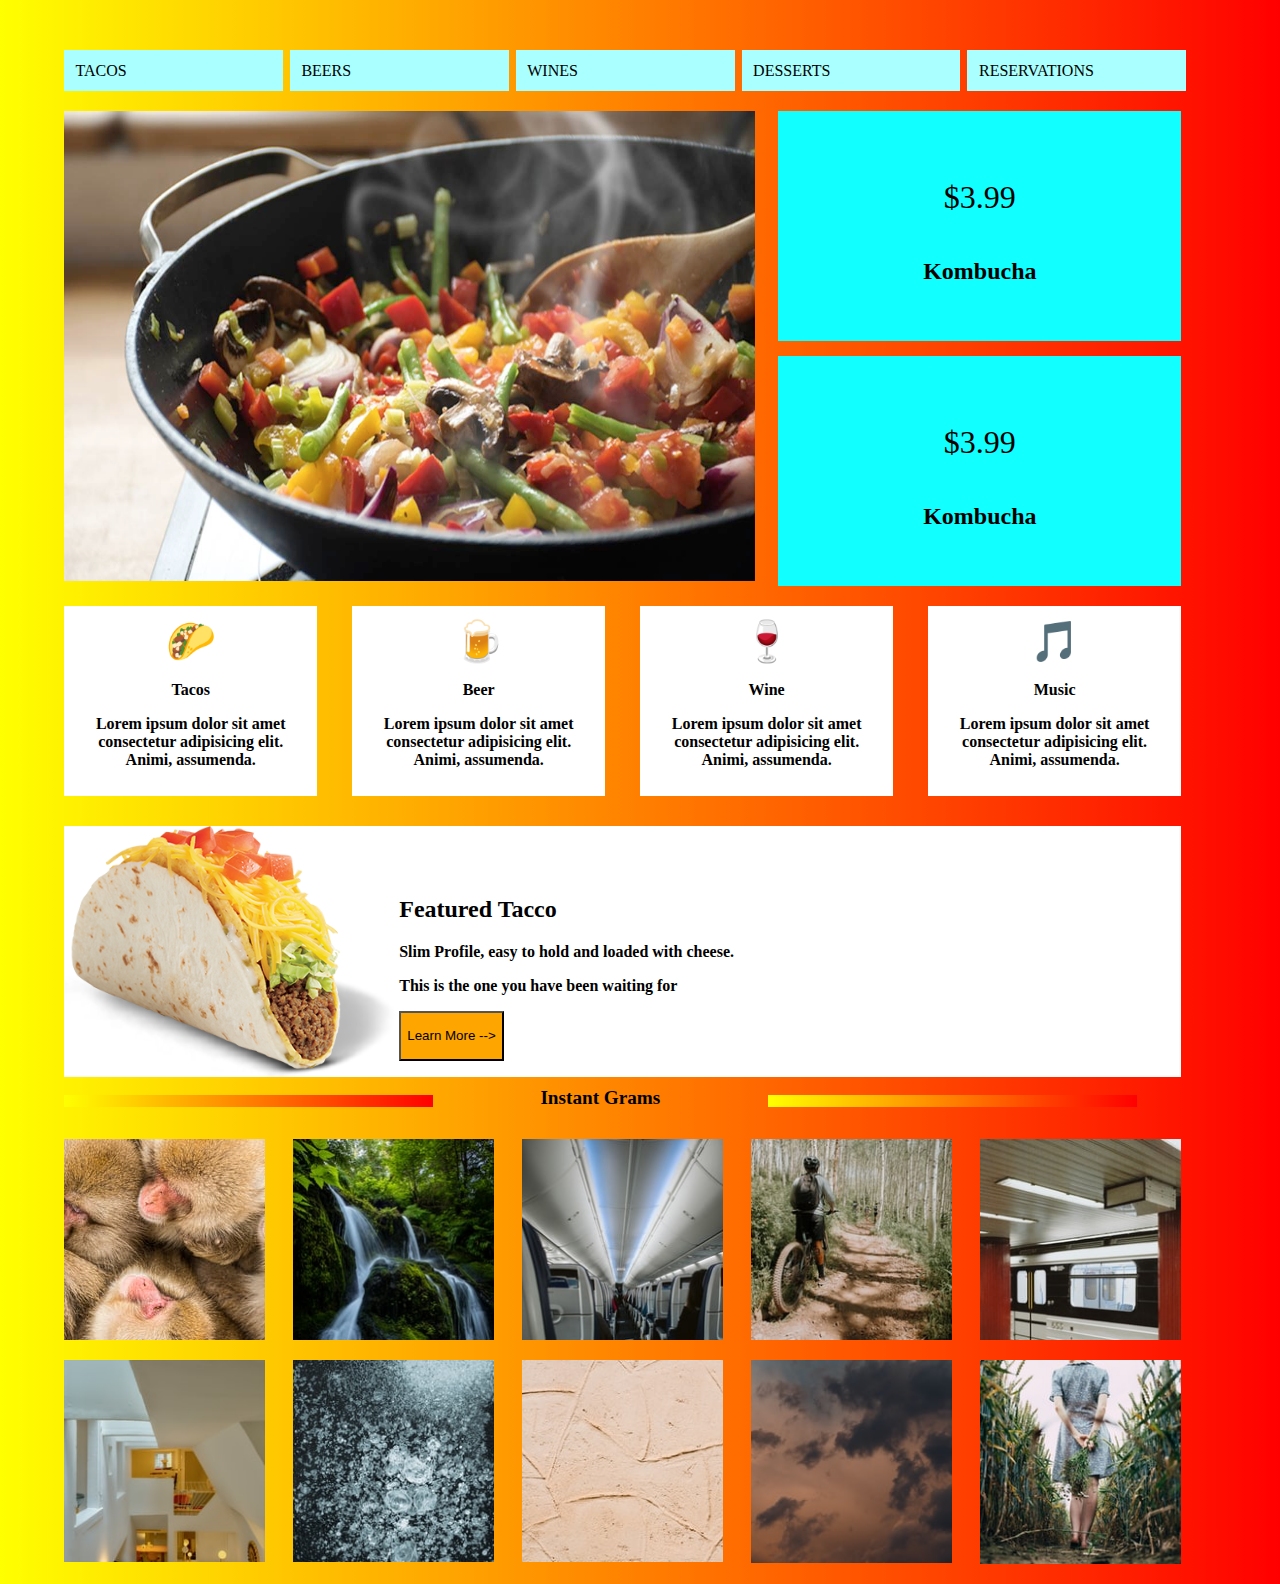
<file: Assignments/index.html>
<!DOCTYPE html>
<html>
<head>
	<title>Template Page</title>
	<meta charset="utf-8">
	<meta name="viewport" content="width=device-width, initial-scale=1">
	<link rel="stylesheet" type="text/css" href="css/index.css">
	<link rel="stylesheet" href="https://cdnjs.cloudflare.com/ajax/libs/font-awesome/4.7.0/css/font-awesome.min.css">
</head>
<body>

<div class="container">

<div class="navbar">
	<a href="" class="icon" id="icon">
    	<i class="fa fa-bars" style="color: brown; font-size: 24px;"></i>&nbsp;&nbsp;Menu
  	</a>
<!--  	<div id="hello" style=""></div>  -->
<nav id="navbar">
	<ul style="list-style: none;">
		<li>TACOS</li>
		<li>BEERS</li>
		<li>WINES</li>
		<li>DESSERTS</li>
		<li>RESERVATIONS</li>

	</ul>
</nav>
</div>	

<!-- Main Image & Price -->
<div class="main-img">
	<DIV><img src="img1.jpg"></DIV>
	<div class="price price-left" style="margin-bottom: 15px;">
		
		<div>
			<p style="font-size: 32px;">$3.99</p>
			<p style="font-size: 24px; font-weight: bold;">Kombucha</p>
		</div>	
	</div>
	<div class="price">
		<div>
			<p style="font-size: 32px;">$3.99</p>
			<p style="font-size: 24px; font-weight: bold;">Kombucha</p>
		</div>	
	</div>	

</div>

<!-- Features Section -->
<div class="features">
	<div class="feature">
		<span style="font-size: 40px;">🌮</span>
		<p>Tacos</p>
		<p>Lorem ipsum dolor sit amet consectetur adipisicing elit. Animi, assumenda.</p>
	</div>

	<div class="feature">
		<span style="font-size: 40px;">🍺</span>
		<p>Beer</p>
		<p>Lorem ipsum dolor sit amet consectetur adipisicing elit. Animi, assumenda.</p>
	</div>

	<div class="feature">
		<span style="font-size: 40px;">🍷</span>
		<p>Wine</p>
		<p>Lorem ipsum dolor sit amet consectetur adipisicing elit. Animi, assumenda.</p>
	</div>

	<div class="feature">
		<span style="font-size: 40px;">🎵</span>
		<p>Music</p>
		<p>Lorem ipsum dolor sit amet consectetur adipisicing elit. Animi, assumenda.</p>
	</div>
</div>


<!-- Featured Item -->
<div class="featured-item">
	<img src="tacco.png">
	<div>
		<h2>Featured Tacco</h2>
		<p>Slim Profile, easy to hold and loaded with cheese.</p>
		<p>
		This is the one you have been waiting for</p>
		<button>Learn More --></button>
	</div>
</div>


<div class="heading">
	<span class="increasing"></span><span class="text">Instant Grams</span><span class="decreasing"></span>
</div>
<!-- Gallery Section -->
<div class="gallery">
	<img src="gallery1.jfif">
	<img src="gallery2.jfif">
	<img src="gallery3.jfif">
	<img src="gallery4.jfif">
	<img src="gallery5.jfif">
	<img src="gallery6.jfif">
	<img src="gallery7.jfif">
	<img src="gallery8.jfif">
	<img src="gallery9.jfif">
	<img src="gallery10.jfif">
</div>


</div>

<script type="text/javascript">

document.getElementById('icon').onclick = function() {
	var x = document.getElementById('navbar');
 	if (x.style.display === 'block') {
    	x.style.display = 'none';
  	} else {
    	x.style.display = 'block';
  	}
}




function myFunction(id) {
  var x = document.getElementById(id);
  if (x.style.display === 'block') {
    x.style.display = 'none';
  } else {
    x.style.display = 'block';
  }
} 
</script>


</body>
</html>
</file>
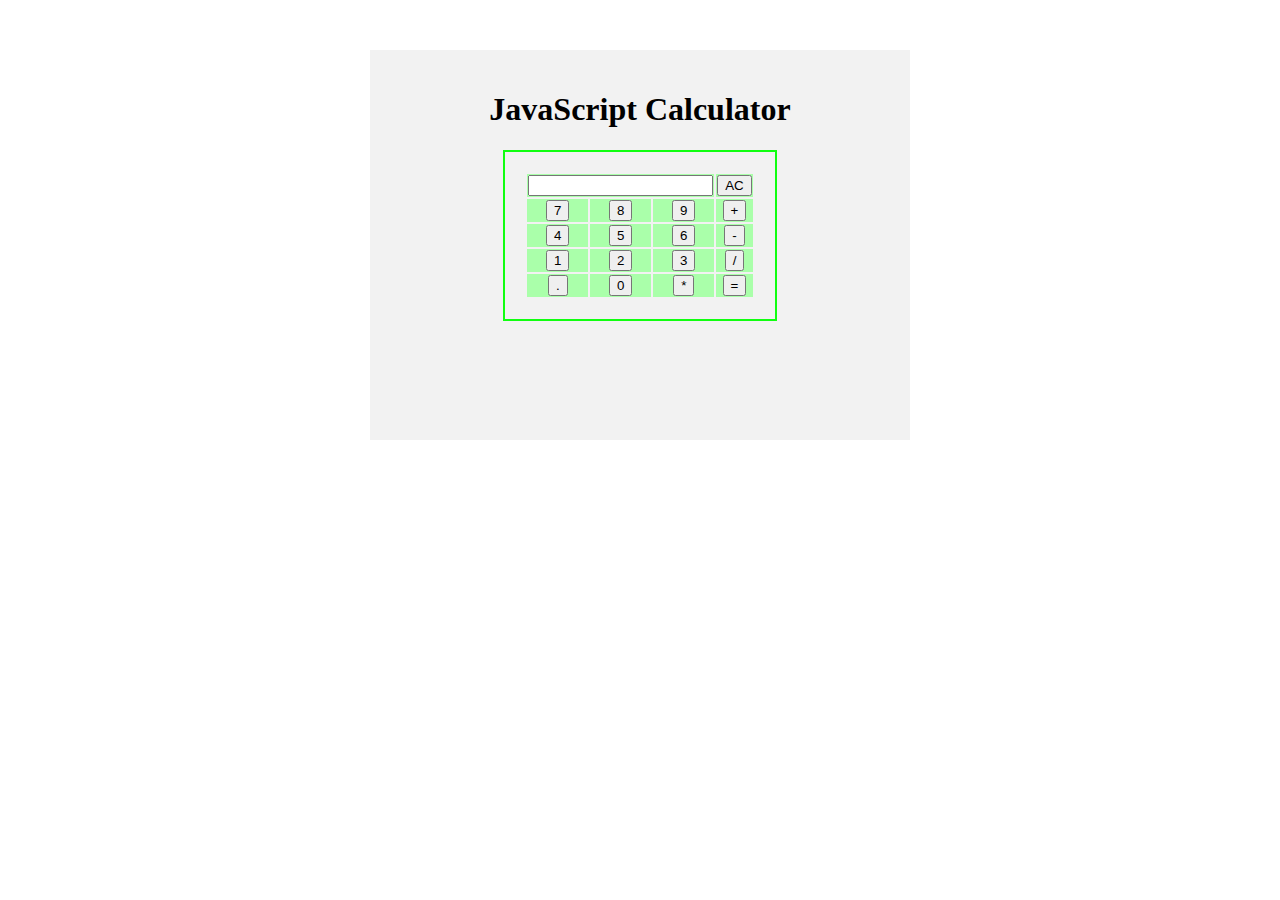
<file: calculator.html>
<!DOCTYPE html>
<html>
<head>
	<title>JavaScript Calculator</title>
	<style type="text/css">
		.wrapper{
			width: 500px;
			min-height: 350px;
			background: #f2f2f2;
			margin: 50px auto;
			padding: 20px;
			text-align: center;
		}
		table {
			padding: 20px;
			text-align: center;
			margin: 10px auto;
			border: 2px solid #1f1;
		}
		td {
			background: #afa;
		}
	</style>
</head>
<body>

<div class="wrapper">
<h1>JavaScript Calculator</h1>
<div class="calculator">
	<table>
		<tr>
			<td colspan="3"><input type="text" id="result" name=""></td>
			<td><button onclick="clr()">AC</button></td>
		</tr>

		<tr>
			<td><button onclick="oper(7)">7</button></td>
			<td><button onclick="oper(8)">8</button></td>
			<td><button onclick="oper(9)">9</button></td>
			<td><button onclick="oper('+')">+</button></td>
		</tr>

		<tr>
			<td><button onclick="oper(4)">4</button></td>
			<td><button onclick="oper(5)">5</button></td>
			<td><button onclick="oper(6)">6</button></td>
			<td><button onclick="oper('-')">-</button></td>
		</tr>

		<tr>
			<td><button onclick="oper(1)">1</button></td>
			<td><button onclick="oper(2)">2</button></td>
			<td><button onclick="oper(3)">3</button></td>
			<td><button onclick="oper('/')">/</button></td>
		</tr>

		<tr>
			<td><button onclick="oper('.')">.</button></td>
			<td><button onclick="oper(0)">0</button></td>
			<td><button onclick="oper('*')">*</button></td>

			<td><button onclick="calculate()">=</button></td>
		</tr>
	</table>

</div>
</div>

<script type="text/javascript">
	function oper(val) {
		document.getElementById('result').value += val;
	}

	function calculate () {
		var x = document.getElementById('result').value;
		var y = eval(x);
		document.getElementById('result').value = y;
	}

	function clr () {
		document.getElementById('result').value = '';
	}
</script>

</body>
</html>
</file>
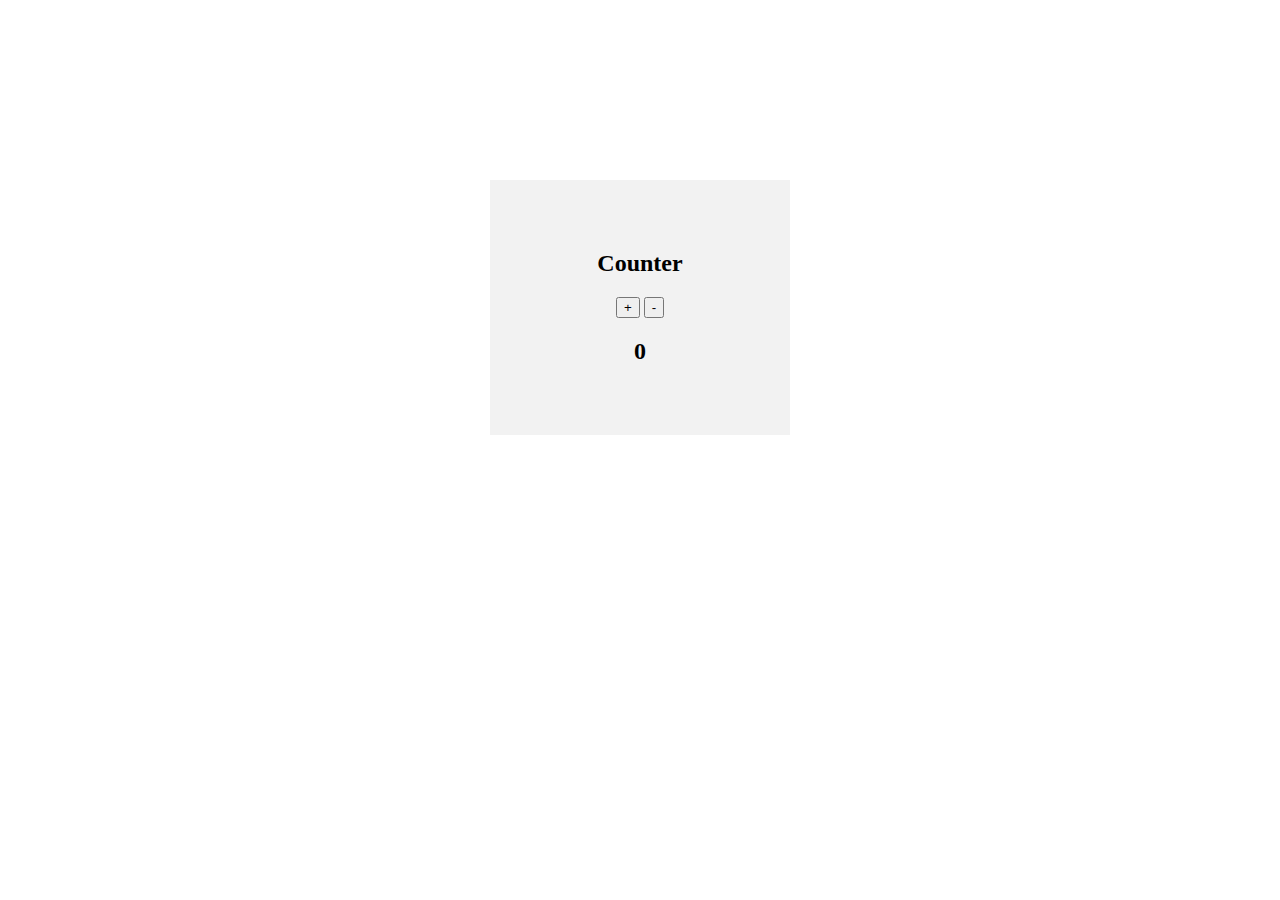
<file: counter.html>
<!DOCTYPE html>
<html>
<head>
	<title>Counter</title>
	<style type="text/css">
		.display{
			margin: 180px auto;
			padding: 50px;
			width: 200px;
			text-align: center;
			background: #f2f2f2;
		}
		
	</style>
</head>
<body>
	<div class="display">
		<h2>Counter</h2>
		<div>
			<button onclick="increment()">+</button>
			<button onclick="decrement()">-</button>
			<h2 id="counter"></h2>
		</div>

	</div>

	<script type="text/javascript">
		var counter = 0;
		document.getElementById('counter').innerHTML= counter;
		function increment() {
			counter++;
			document.getElementById('counter').innerHTML= counter;
		}
		function decrement() {
			counter--;
			document.getElementById('counter').innerHTML= counter;
		}
	</script>
</body>
</html>
</file>
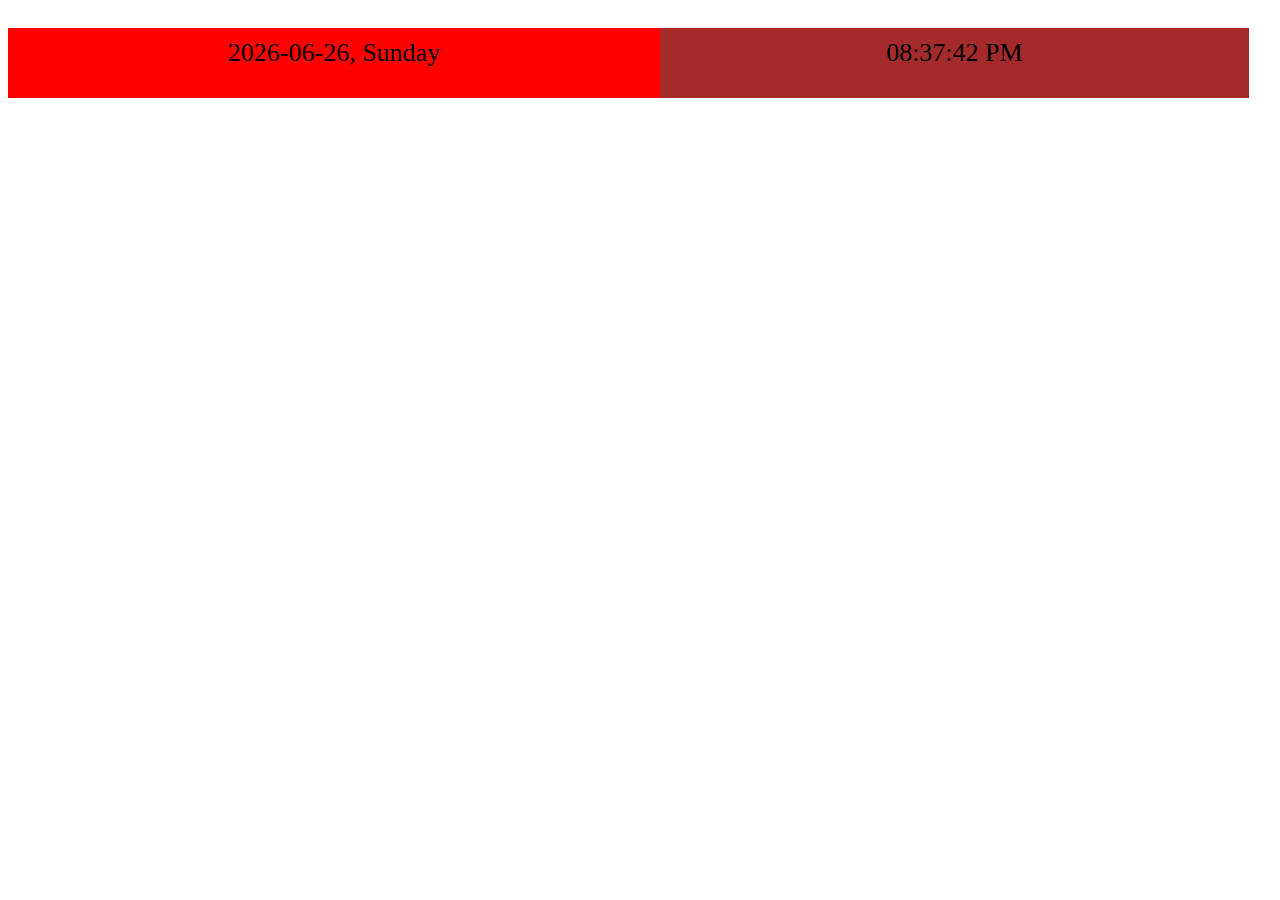
<file: date2.html>
<!DOCTYPE html>
<html>
<head>
	<title>Date and Time</title>
	<style type="text/css">
		#date {
			width: 50%;
			height: 50px;
			margin-top: 20px;
			background: red;
			text-align: center;
			padding: 10px;
			font-size: 26px;
			float: left;
		}
		#time {
			width: 45%;
			height: 50px;
			margin-top: 20px;
			background: brown;
			text-align: center;
			padding: 10px;
			font-size: 26px;
			float: left;
		}
	</style>
</head>
<body onload="startTime()">

	<div id="date"></div>
	<div id="time"></div>

<script type="text/javascript">
	function startTime() {
		var today = new Date();
		var h = today.getHours(today);
		var m = today.getMinutes(today);
		var s = today.getSeconds(today);
		var y = today.getFullYear(today);
		var mth = today.getMonth(today);
		var d = today.getDate(today);
		var day = today.getDay();
		var status;
	//alert(h);
		switch(day) {
			case 0:
    			day = "Sunday";
    			break;
			  case 1:
			    day = "Monday";
			    break;
			  case 2:
			     day = "Tuesday";
			    break;
			  case 3:
			    day = "Wednesday";
			    break;
			  case 4:
			    day = "Thursday";
			    break;
			  case 5:
			    day = "Friday";
			    break;
			  case 6:
			    day = "Saturday";
		}

		if (h>=12) {
			status = 'PM';
			h = h-12;
		} else {
			status = 'AM';
		}
		if (m < 10){
			m = '0' + m;
		}
		if (s < 10){
			s = '0' + s;
		}
		if (h < 10){
			h = '0' + h;
		}
		if (mth < 10){
			mth = '0' + mth;
		}
		if (d < 10){
			d = '0' + d;
		}
		var time = h + ':' + m + ':' + s + ' ' + status;
		var date = y+'-'+mth+'-'+d+', '+day;
		// document.write(time);
		// document.write(date);
		document.getElementById('date').innerHTML = date;
		document.getElementById('time').innerHTML = time;
		t = setTimeout('startTime()', 500);
	}
		
//alert(time);
</script>

</body>
</html>
</file>
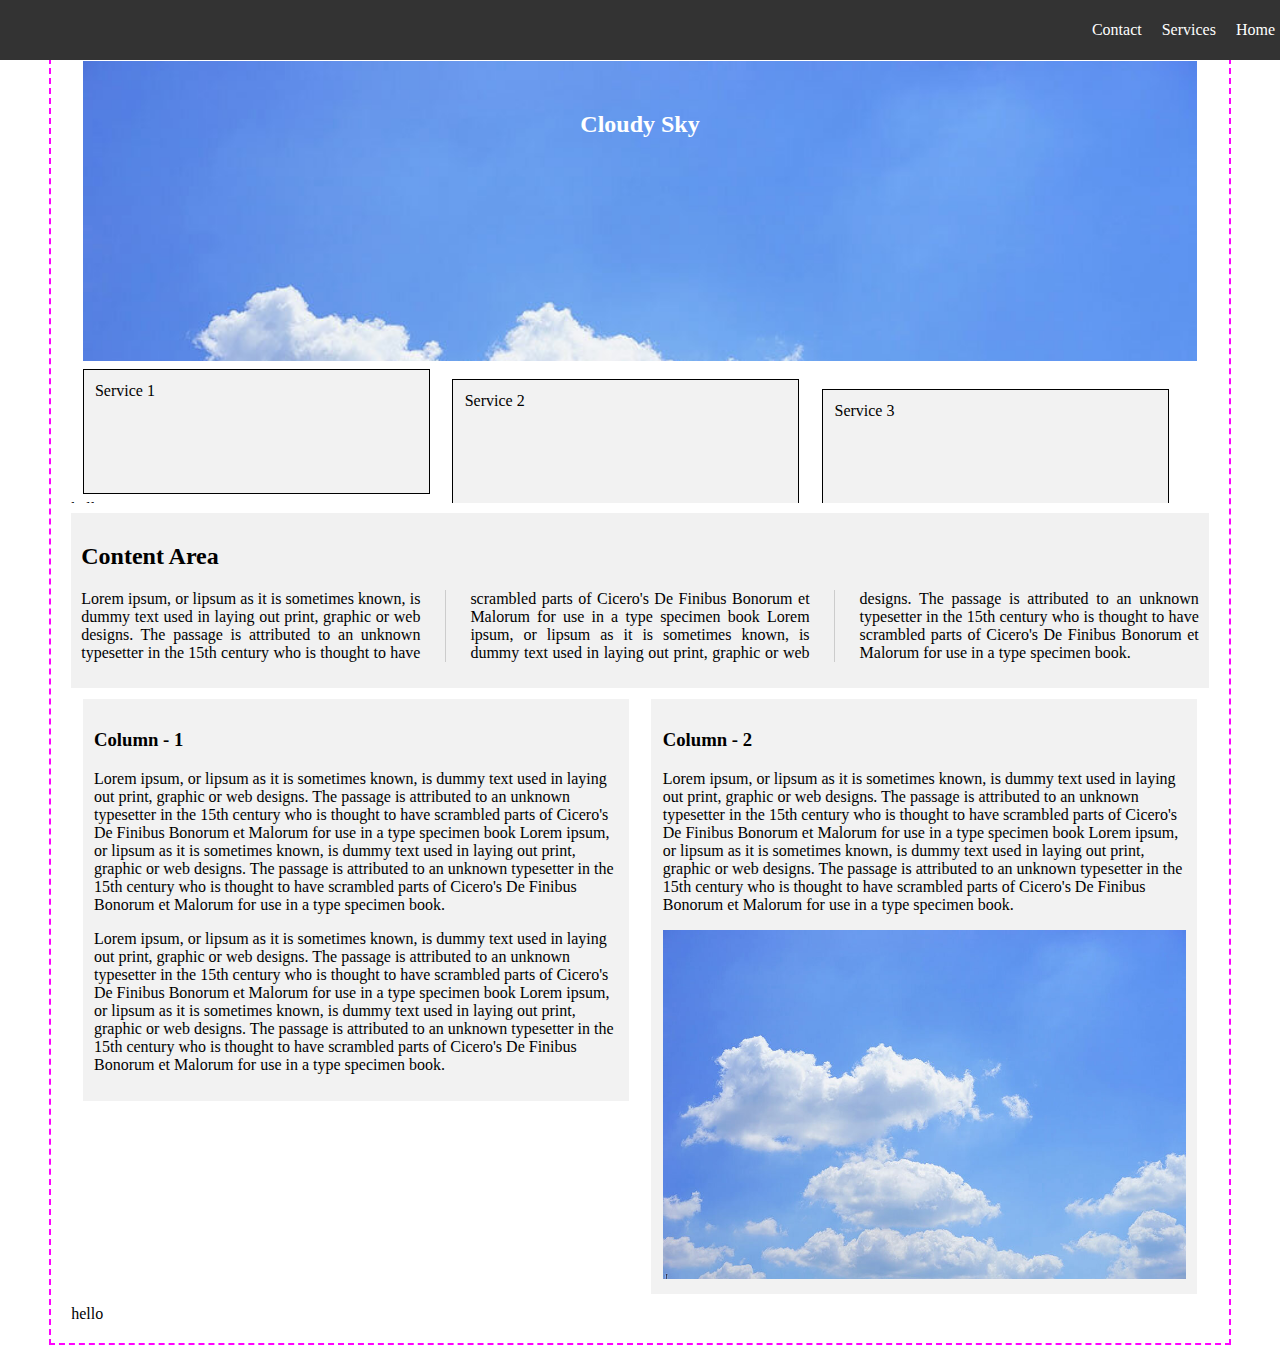
<file: floatPositioning.html>
<!DOCTYPE html>
<html>
<head>
	<title>Positioning</title>
	<link rel="icon" type="" href="favicon.png">
	<link rel="stylesheet" type="text/css" href="css/positioning.css">
</head>
<body>
	<nav>
			<ul>
				<li>Home</li>
				<li>Services</li>
				<li>Contact</li>
			</ul>
		</nav>
	<div class="wrapper">

		<div id="banner">
			<img src="clouds.jpg" width="100%">
			<h2>Cloudy Sky</h2>
		</div>
		<div class="Services">
			<div class="service">Service 1</div>
			<div class="service">Service 2</div>
			<div class="service">Service 3</div>
		</div>
<!-- <div style="clear:both;"></div> -->
		
		<div class="content">
			<h2>Content Area</h2>
			<p>Lorem ipsum, or lipsum as it is sometimes known, is dummy text used in laying out print, graphic or web designs. The passage is attributed to an unknown typesetter in the 15th century who is thought to have scrambled parts of Cicero's De Finibus Bonorum et Malorum for use in a type specimen book Lorem ipsum, or lipsum as it is sometimes known, is dummy text used in laying out print, graphic or web designs. The passage is attributed to an unknown typesetter in the 15th century who is thought to have scrambled parts of Cicero's De Finibus Bonorum et Malorum for use in a type specimen book.</p>
		</div>

		<div class="columns">
			<section>
				<h3>Column - 1</h3>
				<p>Lorem ipsum, or lipsum as it is sometimes known, is dummy text used in laying out print, graphic or web designs. The passage is attributed to an unknown typesetter in the 15th century who is thought to have scrambled parts of Cicero's De Finibus Bonorum et Malorum for use in a type specimen book Lorem ipsum, or lipsum as it is sometimes known, is dummy text used in laying out print, graphic or web designs. The passage is attributed to an unknown typesetter in the 15th century who is thought to have scrambled parts of Cicero's De Finibus Bonorum et Malorum for use in a type specimen book.</p>
				<p>Lorem ipsum, or lipsum as it is sometimes known, is dummy text used in laying out print, graphic or web designs. The passage is attributed to an unknown typesetter in the 15th century who is thought to have scrambled parts of Cicero's De Finibus Bonorum et Malorum for use in a type specimen book Lorem ipsum, or lipsum as it is sometimes known, is dummy text used in laying out print, graphic or web designs. The passage is attributed to an unknown typesetter in the 15th century who is thought to have scrambled parts of Cicero's De Finibus Bonorum et Malorum for use in a type specimen book.</p>
			</section>
			<aside>
				<h3>Column - 2</h3>
				<p>Lorem ipsum, or lipsum as it is sometimes known, is dummy text used in laying out print, graphic or web designs. The passage is attributed to an unknown typesetter in the 15th century who is thought to have scrambled parts of Cicero's De Finibus Bonorum et Malorum for use in a type specimen book Lorem ipsum, or lipsum as it is sometimes known, is dummy text used in laying out print, graphic or web designs. The passage is attributed to an unknown typesetter in the 15th century who is thought to have scrambled parts of Cicero's De Finibus Bonorum et Malorum for use in a type specimen book.</p>
				<img src="clouds.jpg" width="100%">
			</aside>
		</div>



	</div>

</body>
</html>
</file>
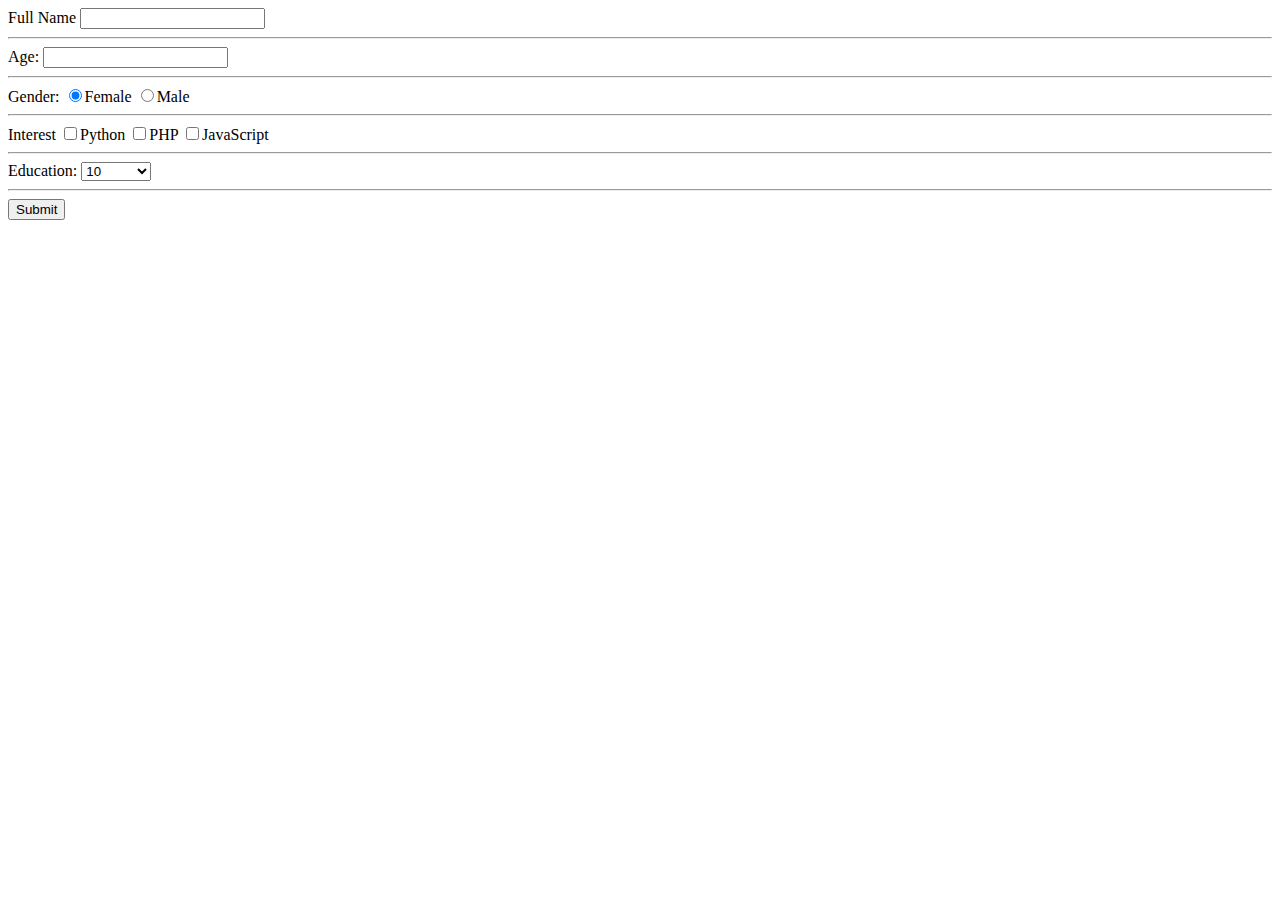
<file: form.html>
<!DOCTYPE html>
<html>
<head>
	<title>Form Validation</title>
</head>
<body>

<div class="container">
	<form name="" onsubmit="handleOnSubmit(event)">
		<div>
			<label>Full Name</label>
			<input type="text" id="fullname" name="">
		</div><hr>
		<div>
			<label>Age: </label>
			<input type="number" name="age" id="age">
		</div><hr>
		<div>
			<label>Gender:</label>
			<input type="radio" id="female" name="gender" value="Female" checked>Female
			<input type="radio" id="male" name="gender" value="Male">Male
		</div><hr>
		<div>
			<label>Interest</label>
			<input type="checkbox" id="Python" name="interest" value="Python">Python
			<input type="checkbox" id="php" name="interest" value="PHP">PHP
			<input type="checkbox" id="javascript" name="interest" value="JavaScript">JavaScript
		</div><hr>
		<div>
			<label>Education: </label>
			<select id="education">
				<option value="10">10</option>
				<option value="12">12</option>
				<option value="BE">B.E.</option>
				<option value="Masters">Masters</option>
			</select>
		</div><hr>
		<input type="submit" name="submit" value="Submit">
	</form>

</div>
<script type="text/javascript">
	
function handleOnSubmit(event) {
	event.preventDefault();
	var fullname = document.getElementById('fullname').value;
	var age = document.getElementById('age').value;
	var genderElements = document.getElementsByName('gender');
	for (var i=0; genderElements[i]; i++) {
		if (genderElements[i].checked) {
			var gender = genderElements[i].value;
		}
	}

	var intrest = document.getElementsByName('interest');
	var intrests = [];
	for (var i=0; intrest[i]; i++) {
		if (intrest[i].checked) {
			intrests.push(intrest[i].value);
		}
		
	}

	var education = document.getElementById('education');
	for (var i=0; education[i]; i++) {
		if (education[i].selected) {
			var educationLevel=education[i].value;
		}
		
	}


	var userDetailsObject = {
		fullname,
		age,
		gender,
		intrests ,
		educationLevel
	}
	console.log(userDetailsObject);
	console.log(userDetailsObject.educationLevel);
}


</script>
</body>
</html>
</file>
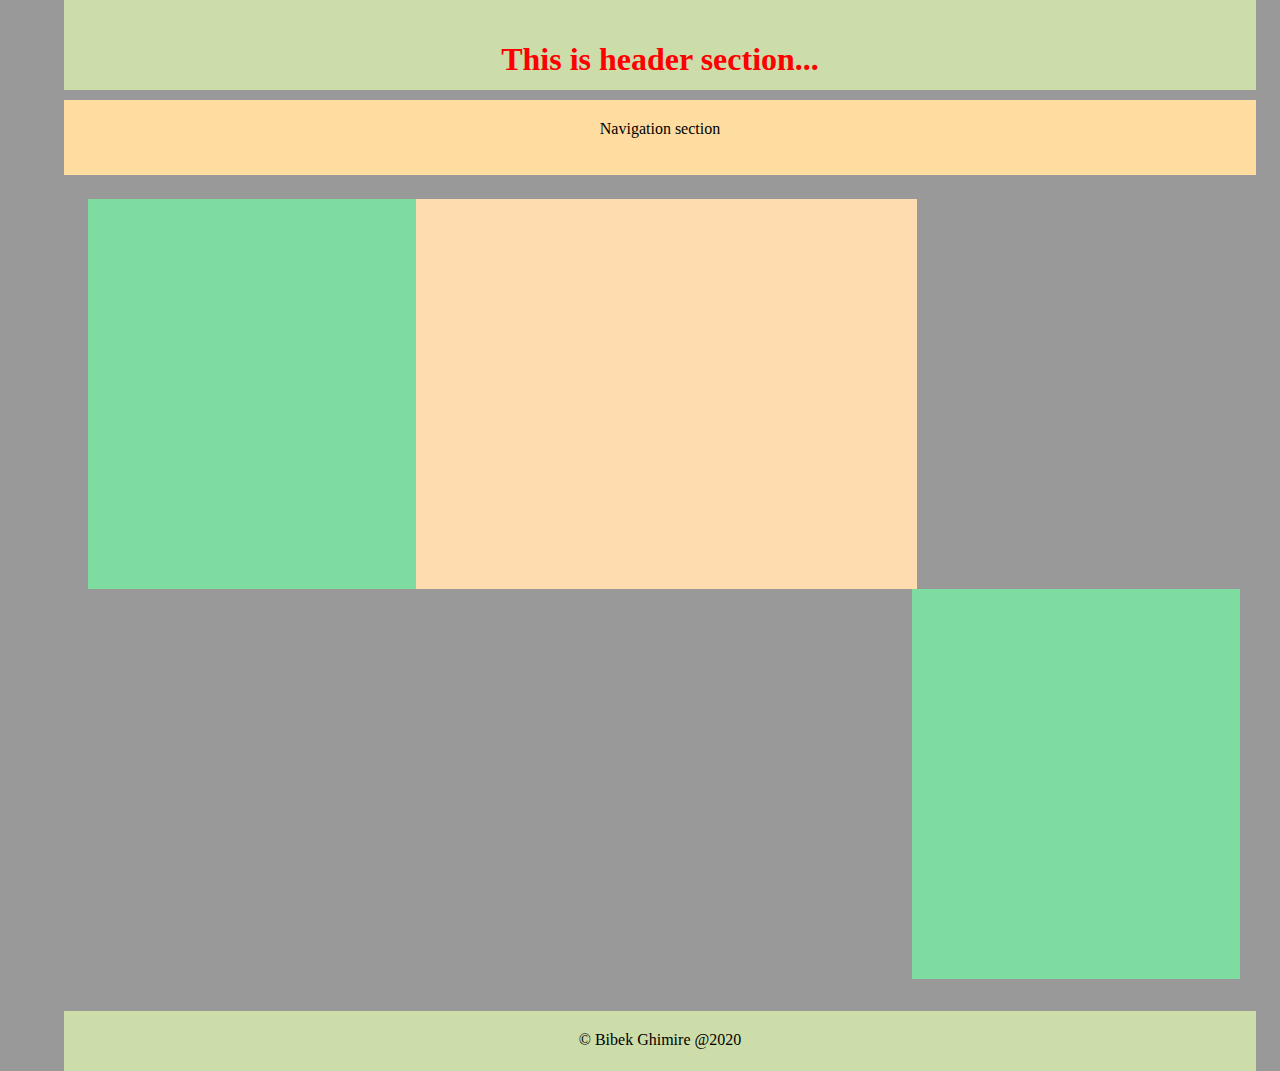
<file: layout.html>
<!DOCTYPE html>
<html>
<head>
	<title>Layout Page</title>
	<link rel="stylesheet" type="text/css" href="./css/layout.css">
</head>
<body>

	<header><h1 style="color:red">This is header section...</h1></header>
	<nav class="navbar">Navigation section</nav>
<div class="main-div">
	<aside class="side1"></aside>
	<section class="content"></section>
	<aside class="side2"></aside>
</div>
	
<div>
	<footer>&copy; Bibek Ghimire @2020</footer>
</div>

</body>
</html>
</file>
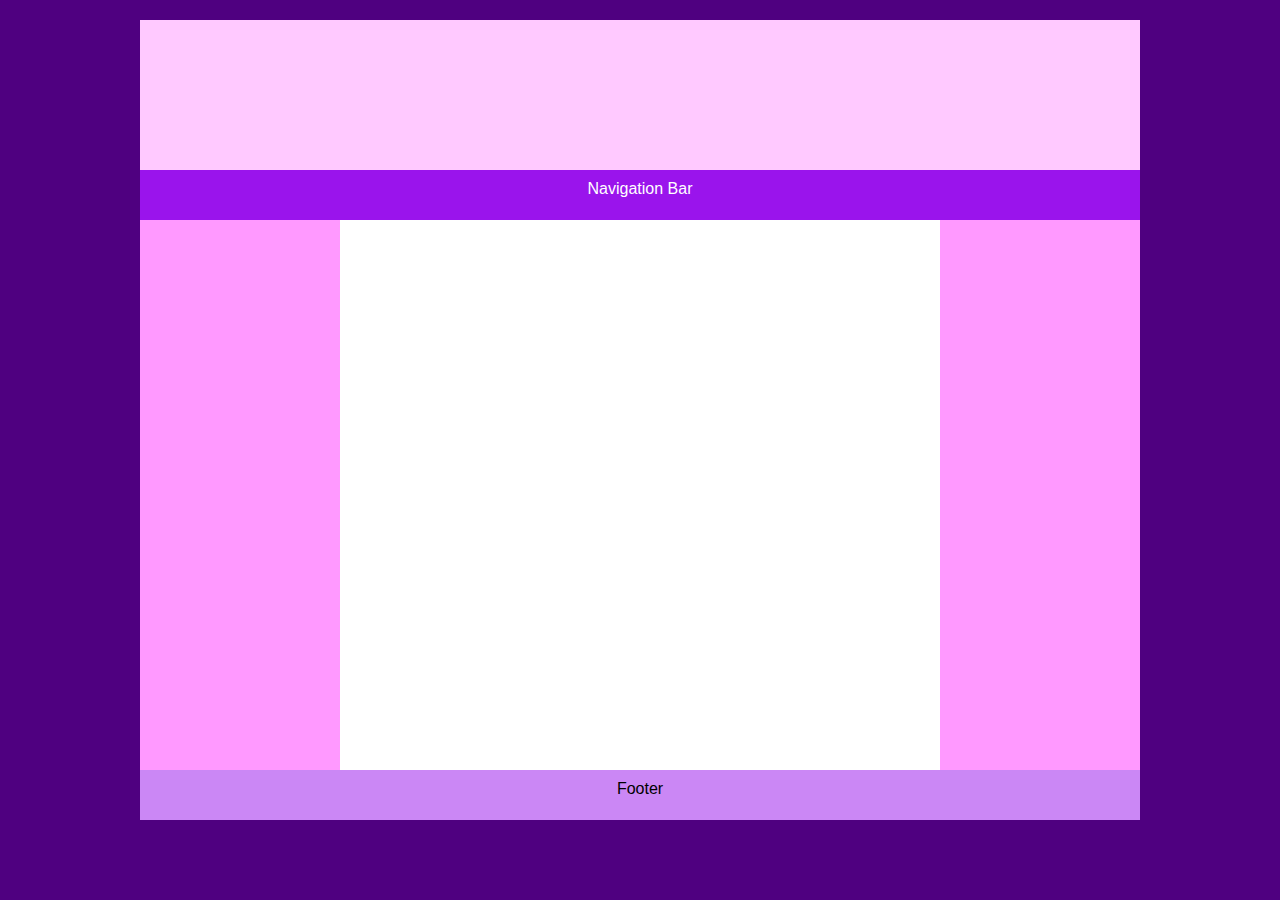
<file: sample.html>
<!DOCTYPE html>
<head>
 <meta http-equiv="content-type" content="text/html; charset=utf-8">
 <style>
BODY {
	margin: 20px 0px 20px 0px;
	background-color: #4F0080;
	font-family: arial;
	font-size: 12pt;
	}
	
.page{
	display: block;
	width: 1000px;
	min-height: 800px;
	overflow: auto;
	margin: 0px auto 0px auto;
	box-sizing: border-box;
	}
	
.pageHeader{
	background-color: #FFC9FF;
	float: left;
	clear: none;
	min-height: 150px;
	width: 100%;
	box-sizing: border-box;
	padding: 10px;
	}

.pageNavigationBar{
	background-color: #9A14EC;
	color: #FFFFFF;
	text-align: center;
	float: left;
	clear: none;
	min-height: 50px;
	width: 100%;
	box-sizing: border-box;
	padding: 10px;
	}

.pageLeftPanel{
	background-color: #FF99FF;
	float: left;
	clear: none;
	min-height: 550px;
	width: 200px;
	box-sizing: border-box;
	padding: 10px; 
	}	
	
.pageRightPanel{
	background-color: #FF99FF;
	float: right;
	clear: none;
	min-height: 550px;
	width: 200px;
	box-sizing: border-box;
	padding: 10px; 
	}
	
.pageContent{
	background-color: #FFFFFF;
	float: left;
	clear: none;
	min-height: 550px;
	width: 600px;
	box-sizing: border-box;
	padding: 10px;
	}
	
.pageFooter{
	background-color: #CB87F5;
	float: left;
	clear: none;
	min-height: 50px;
	width: 100%;
	text-align: center;
	box-sizing: border-box;
	padding: 10px;
	}
 </style>
 
 <title>Page Title</title>
</head>
<body>
<div class="page">
 <div class="pageHeader">
 
 
 </div>
 <div class="pageNavigationBar">
 Navigation Bar
 
 </div> 
 <div class="pageLeftPanel">
 
 
 </div> 
 <div class="pageContent">
 
 
 </div>
 <div class="pageRightPanel">
 
 
 </div>
 <div class="pageFooter">
 Footer
 </div>
</div>
</body>
</html>
</file>
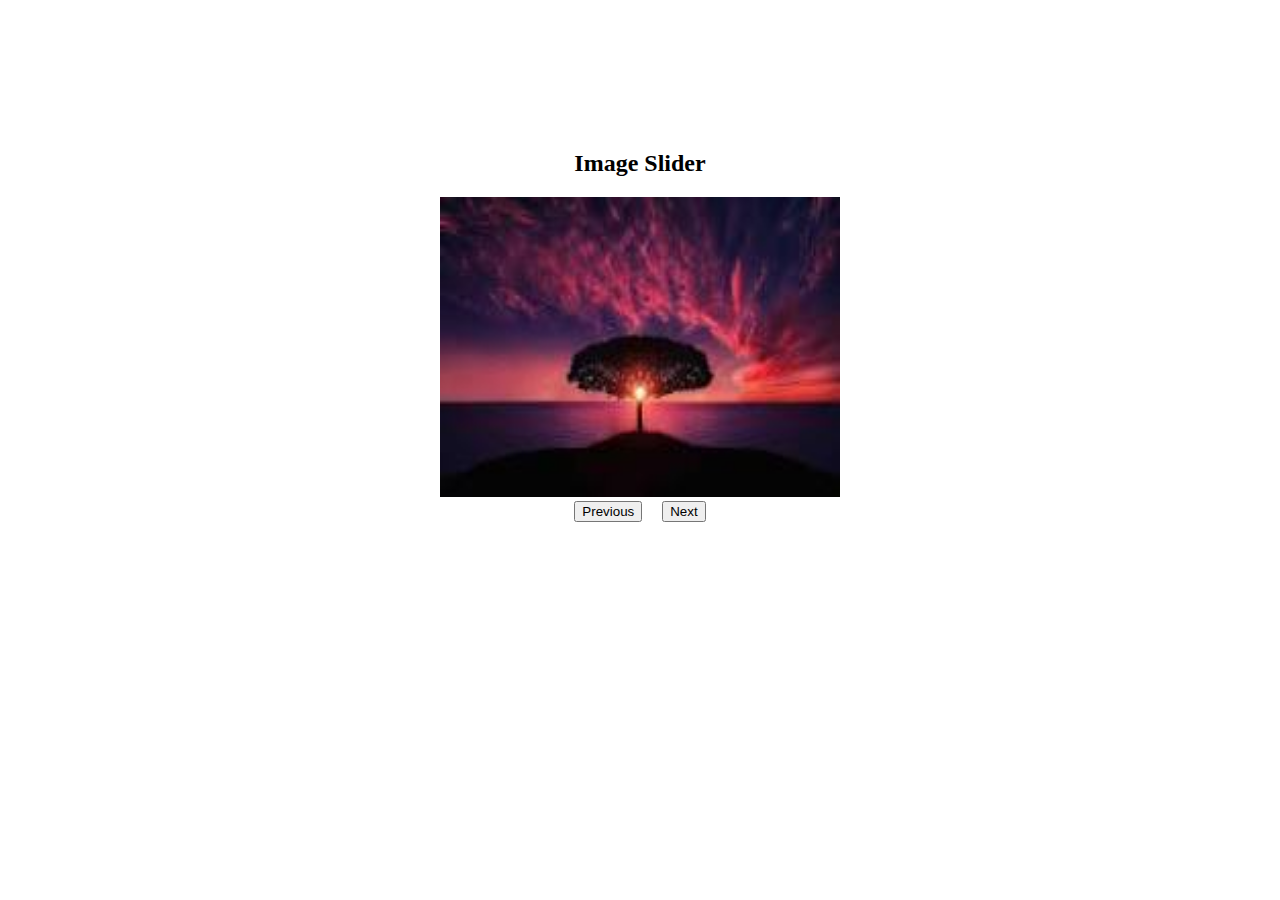
<file: slider.html>
<!DOCTYPE html>
<html>
<head>
	<title>Image Slider</title>
	<style type="text/css">
		.mySlide {
			display: none;
		}
		.wrapper {
			margin: 80px auto;
			padding: 50px;
			width: 500px;
			text-align: center;
		}
	</style>
</head>
<body>

	<div class="wrapper">
		<h2>Image Slider</h2>
		<div class="mySlide">
			<img src="images/index1.jfif" width="400px" height="300px">
		</div>

		<div class="mySlide">
			<img src="images/index2.jfif" width="400px" height="300px">
		</div>

		<div class="mySlide">
			<img src="images/index3.jfif" width="400px" height="300px">
		</div>
		<div class="mySlide">
			<img src="images/index4.jfif" width="400px" height="300px">
		</div>
		<div class="mySlide">
			<img src="images/index5.jfif" width="400px" height="300px">
		</div>
		<div class="mySlide">
			<img src="images/index6.jfif" width="400px" height="300px">
		</div>
		<button onclick="plusSlides(-1)">Previous</button>
		&nbsp; &nbsp;
		<button onclick="plusSlides(1)">Next</button>
		
	</div>


	<script type="text/javascript">
		var index = 1;
		showSlides(index);

		function plusSlides(n) {
			showSlides(index += n);
		}
		

		function showSlides(n) {
			var i=0;
			var slides = document.getElementsByClassName('mySlide');
			if (n>slides.length) 
			{
				index = 1;
			}
			if (n<1) 
			{
				index = slides.length;
			}

			for (i=0;i<slides.length;i++) {
				slides[i].style.display="none";
			}
			slides[index-1].style.display = "block";
		}
	</script>

</body>
</html>
</file>
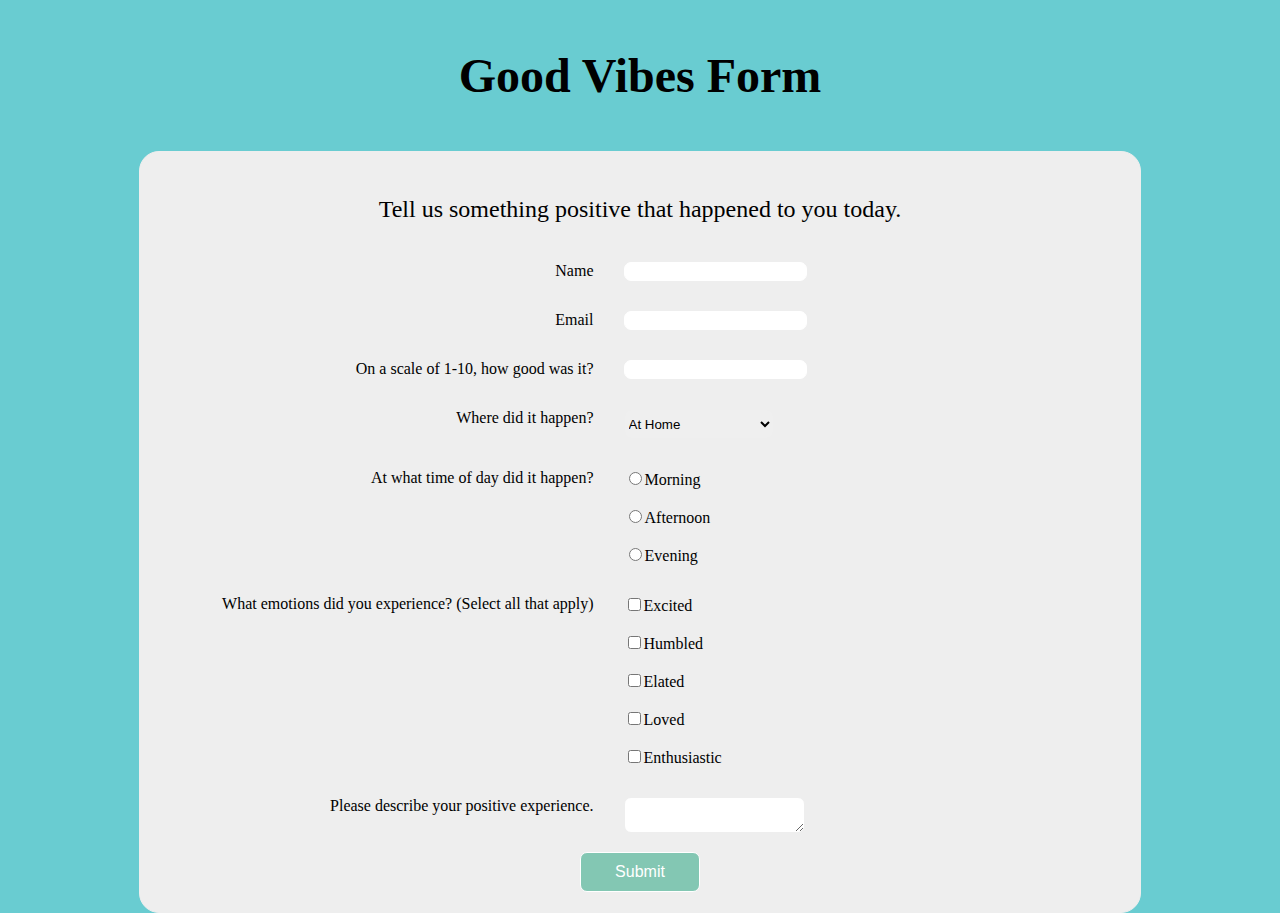
<file: Assignments/form.html>
<!DOCTYPE html>
<html>
<head>
	<title>Portfolio page</title>
	<meta charset="utf-8">
	<meta name="viewport" content="width=device-width, initial-scale=1">
	<link rel="stylesheet" type="text/css" href="css/form.css">
	<link rel="stylesheet" href="https://cdnjs.cloudflare.com/ajax/libs/font-awesome/4.7.0/css/font-awesome.min.css">
</head>
<body>

<div class="container">
	
<p class="header">Good Vibes Form</p>

	<div class="form-box">
		<p class="sub-header">Tell us something positive that happened to you today.</p>

		<form onsubmit="handleForm(event);">
			<div class="form-rows">
				<div class="form-label"><label>Name </label></div>
				
				<div class="input-field"><input type="text" id="name" name=""></div>
			</div>

			<div class="form-rows">
				<div class="form-label"><label>Email </label></div>
				<div class="input-field"><input type="email" id="email" name=""></div>
			</div>

			<div class="form-rows">
				<div class="form-label">
					<label>On a scale of 1-10, how good was it? </label>
				</div>	
				<div class="input-field">
					<input type="number" id="rating" name="">
				</div>	
			</div>

			<div class="form-rows">
				<div class="form-label">
					<label>Where did it happen? </label>
				</div>	
				<div class="input-field">
					<select id="place">
						<option value="At Home">At Home</option> <br><br>
						<option value="At Work">At Work</option> <br>
						<option value="On the Street">On the Street</option> <br>
						<option value="Others">Others</option> <br>
					</select>
				</div>	
				
				
			</div>

			<div class="form-rows">
				<div class="form-label">
					<label>At what time of day did it happen? </label>
				</div>	
				<div class="input-field form-radio">
					<input type="radio" value="morning" name="time">Morning <br><br>
					<input type="radio" value="afternoon" name="time">Afternoon <br><br>
					<input type="radio" value="evening" name="time">Evening
				</div>
				
				
			</div>

			<div class="form-rows">
				<div class="form-label">
					<label>What emotions did you experience?
(Select all that apply) </label>
				</div>	
				<div class="input-field checkbox">
					<input type="checkbox" value="excited" name="experience">Excited <br><br>
					<input type="checkbox" value="humbled" name="experience">Humbled <br><br>
					<input type="checkbox" value="elated" name="experience">Elated <br><br>
					<input type="checkbox" value="loved" name="experience">Loved <br><br>
					<input type="checkbox" value="enthusiastic" name="experience">Enthusiastic
				</div>	
				
				
			</div>

			<div class="form-rows">
				<div class="form-label">
					<label>Please describe your positive experience. </label>
					
				</div>	
				<div class="input-field">
					<textarea id="exp-describe"></textarea>
				</div>	
				
			</div>

			<input type="submit" name="" value="Submit">

		</form>

	</div>



</div>




<script type="text/javascript">
	
function handleForm(event) {
	event.preventDefault();
	var name = document.getElementById('name').value;
	var email = document.getElementById('email').value;
	var rating = document.getElementById('rating').value;

	var placeSel = document.getElementById('place');
	for(var i=0; placeSel[i]; i++) {
		if(placeSel[i].selected) {
			var place = placeSel[i].value;
		}
	}


	var time = document.getElementsByName('time');
	for (var i=0; time[i]; i++) {
		if(time[i].checked) {
			var dayTime = time[i].value;
		}
	}



	var experience = [];
	var experiences = document.getElementsByName('experience');
	for (var i=0; experiences[i]; i++) {
		if(experiences[i].checked) {
			experience.push(experiences[i].value);
		}
	}

	var description = document.getElementById('exp-describe').value;

console.log(name,email,rating,place,dayTime,experience, description);

	var formDetails ={
		name,
		email,
		rating,
		place,
		dayTime,
		experience,
		description
	}
	console.log(formDetails);

}






</script>














</body>
</html>
</file>
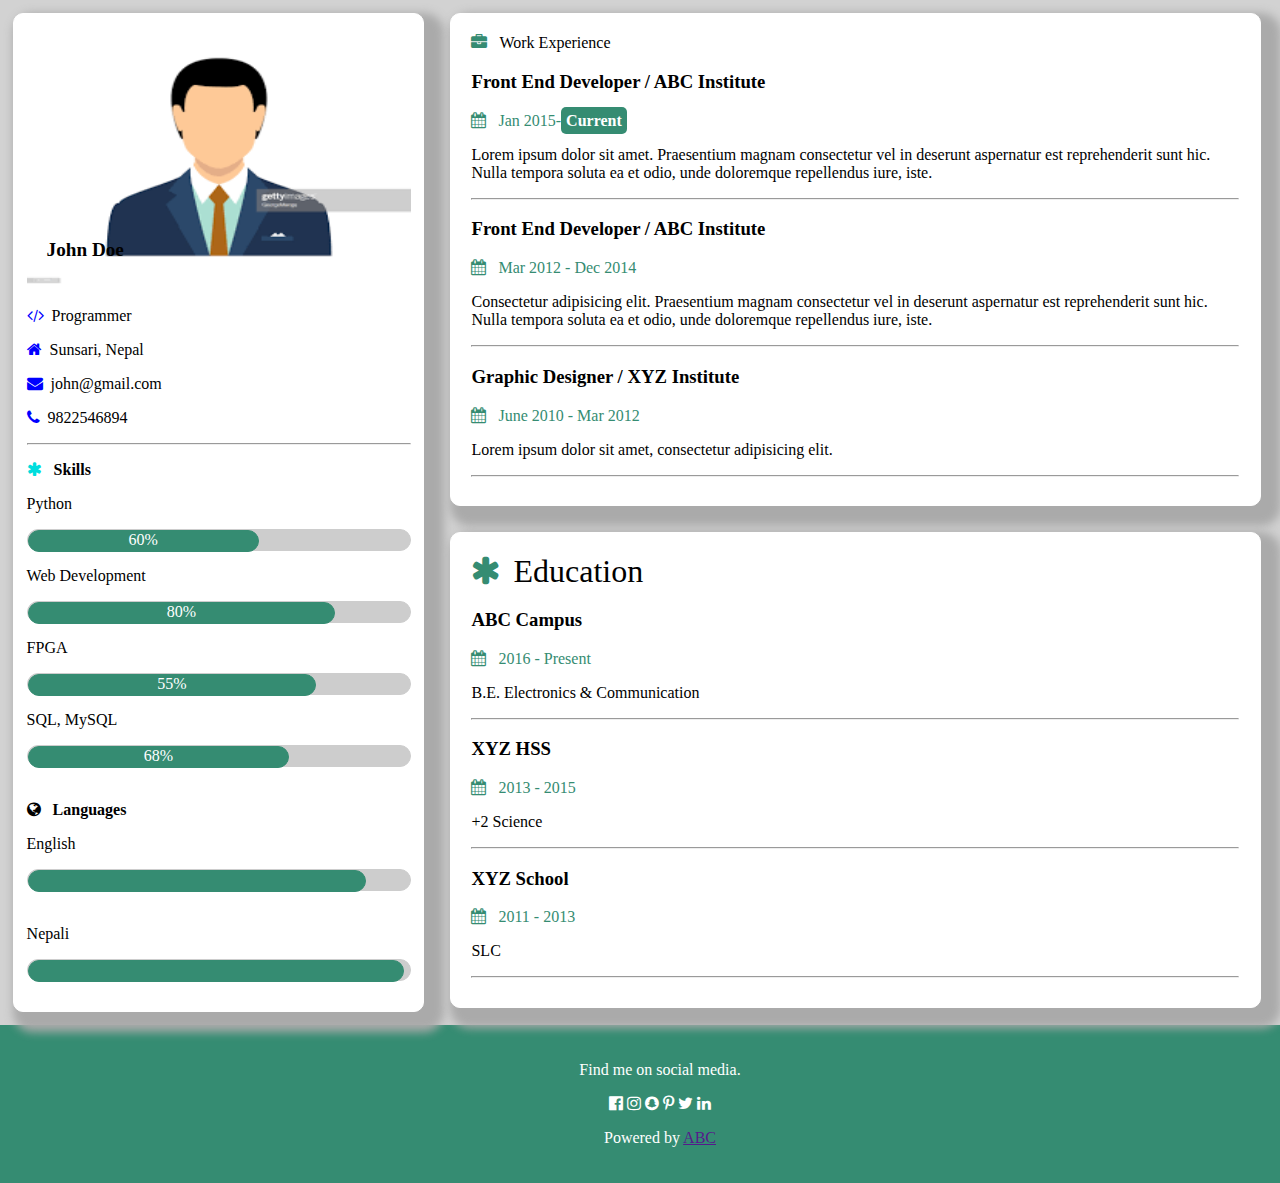
<file: Assignments/portfolio.html>
<!DOCTYPE html>
<html>
<head>
	<title>Portfolio page</title>
	<meta charset="utf-8">
	<meta name="viewport" content="width=device-width, initial-scale=1">
	<link rel="stylesheet" type="text/css" href="css/portfolio.css">
	<link rel="stylesheet" href="https://cdnjs.cloudflare.com/ajax/libs/font-awesome/4.7.0/css/font-awesome.min.css">
</head>
<body>


<div class="container">

<!-- Side Area Begins -->	
<aside>
	<div class="avatar">
	<img src="images1.png" width="100%" height="260px">
	<p>John Doe</p>
	</div>
	<p><i class="fa fa-code" style="color: #00f"></i>&nbsp;&nbsp;Programmer</p>
    <p><i class="fa fa-home" style="color: #00f"></i>&nbsp;&nbsp;Sunsari, Nepal</p>
    <p><i class="fa fa-envelope" style="color: #00f"></i>&nbsp;&nbsp;john@gmail.com</p>
    <p><i class="fa fa-phone" style="color: #00f"></i>&nbsp;&nbsp;9822546894</p>
    <hr>

     <p class=""><b><i class="fa fa-asterisk" style="color:#0dd;"></i>&nbsp;&nbsp;&nbsp;Skills</b></p>

     <p>Python</p>
          <div class="back-div">
            <div class="front-div" style="width:60%">60%</div>
          </div>
          <p>Web Development</p>
          <div class="back-div">
            <div class="front-div" style="width:80%">
             80%
            </div>
          </div>
          <p>FPGA</p>
          <div class="back-div">
            <div class="front-div" style="width:75%">55%</div>
          </div>
          <p>SQL, MySQL</p>
          <div class="back-div">
            <div class="front-div" style="width:68%">68%</div>
          </div>
          <br>

          <p class="lang-icon"><b><i class="fa fa-globe"></i>&nbsp;&nbsp;&nbsp;Languages</b></p>
          <p>English</p>
          <div class="back-div">
            <div class="front-div" style="width:88%"></div>
          </div>
          <br>
          <p>Nepali</p>
          <div class="back-div">
            <div class="front-div" style="width:98%"></div>
          </div>
          <br>
</aside>
<!-- Side Area Ends -->

<!-- Work Experience Area -->
<section>
	<div>
		<i class="fa fa-briefcase" style="color: #358c72;"></i>
		<span style="margin-left: 8px;">Work Experience</span>
	</div>

	<div>
		<h3>Front End Developer / ABC Institute</h3>
		<i class="fa fa-calendar" style="color: #358c72;"></i>
		<span style="margin-left: 8px; color: #358c72;">Jan 2015-<b style="background: #358c72; color: white; border-radius: 5px; padding: 5px;">Current</b></span>
		<p>
			Lorem ipsum dolor sit amet. Praesentium magnam consectetur vel in deserunt aspernatur est reprehenderit sunt hic. Nulla tempora soluta ea et odio, unde doloremque repellendus iure, iste.
		</p>
	</div>
	<hr>

	<div>
		<h3>Front End Developer / ABC Institute</h3>
		<i class="fa fa-calendar" style="color: #358c72;"></i>
		<span style="margin-left: 8px; color: #358c72;">Mar 2012 - Dec 2014</span>

		<p>
			Consectetur adipisicing elit. Praesentium magnam consectetur vel in deserunt aspernatur est reprehenderit sunt hic. Nulla tempora soluta ea et odio, unde doloremque repellendus iure, iste.
		</p>
	</div>
	<hr>

	<div>
		<h3>Graphic Designer / XYZ Institute</h3>
		<i class="fa fa-calendar" style="color: #358c72;"></i>
		<span style="margin-left: 8px; color: #358c72;">June 2010 - Mar 2012</span>
		<p>
			Lorem ipsum dolor sit amet, consectetur adipisicing elit.
		</p>
	</div>
	<hr>
	
</section>
<!-- Work Experience Ends -->

<!-- Education Section -->
<section>
	<div>
		<i class="fa fa-asterisk" style="color: #358c72; font-size: 2em;"></i>
		<span style="margin-left: 8px; font-size: 2em;">Education</span>
	</div>

	<div>
		<h3>ABC Campus</h3>
		<i class="fa fa-calendar" style="color: #358c72;"></i>
		<span style="margin-left: 8px; color: #358c72;">2016 - Present</span>

		<p>
			B.E. Electronics & Communication
		</p>
	</div>
	<hr>

	<div>
		<h3>XYZ HSS</h3>
		<i class="fa fa-calendar" style="color: #358c72;"></i>
		<span style="margin-left: 8px; color: #358c72;">2013 - 2015</span>

		<p>
			+2 Science
		</p>
	</div>
	<hr>

	<div>
		<h3>XYZ School</h3>
		<i class="fa fa-calendar" style="color: #358c72;"></i>
		<span style="margin-left: 8px; color: #358c72;">2011 - 2013</span>

		<p>
			SLC
		</p>
	</div>
	<hr>
	
</section>
<!-- Education Section  Ends-->

</div>


<footer class="">
  <p>Find me on social media.</p>
  <i class="fa fa-facebook-official"></i>
  <i class="fa fa-instagram"></i>
  <i class="fa fa-snapchat"></i>
  <i class="fa fa-pinterest-p"></i>
  <i class="fa fa-twitter"></i>
  <i class="fa fa-linkedin"></i>
  <p>Powered by <a href="" target="_blank">ABC</a></p>
</footer>



</body>
</html>
</file>
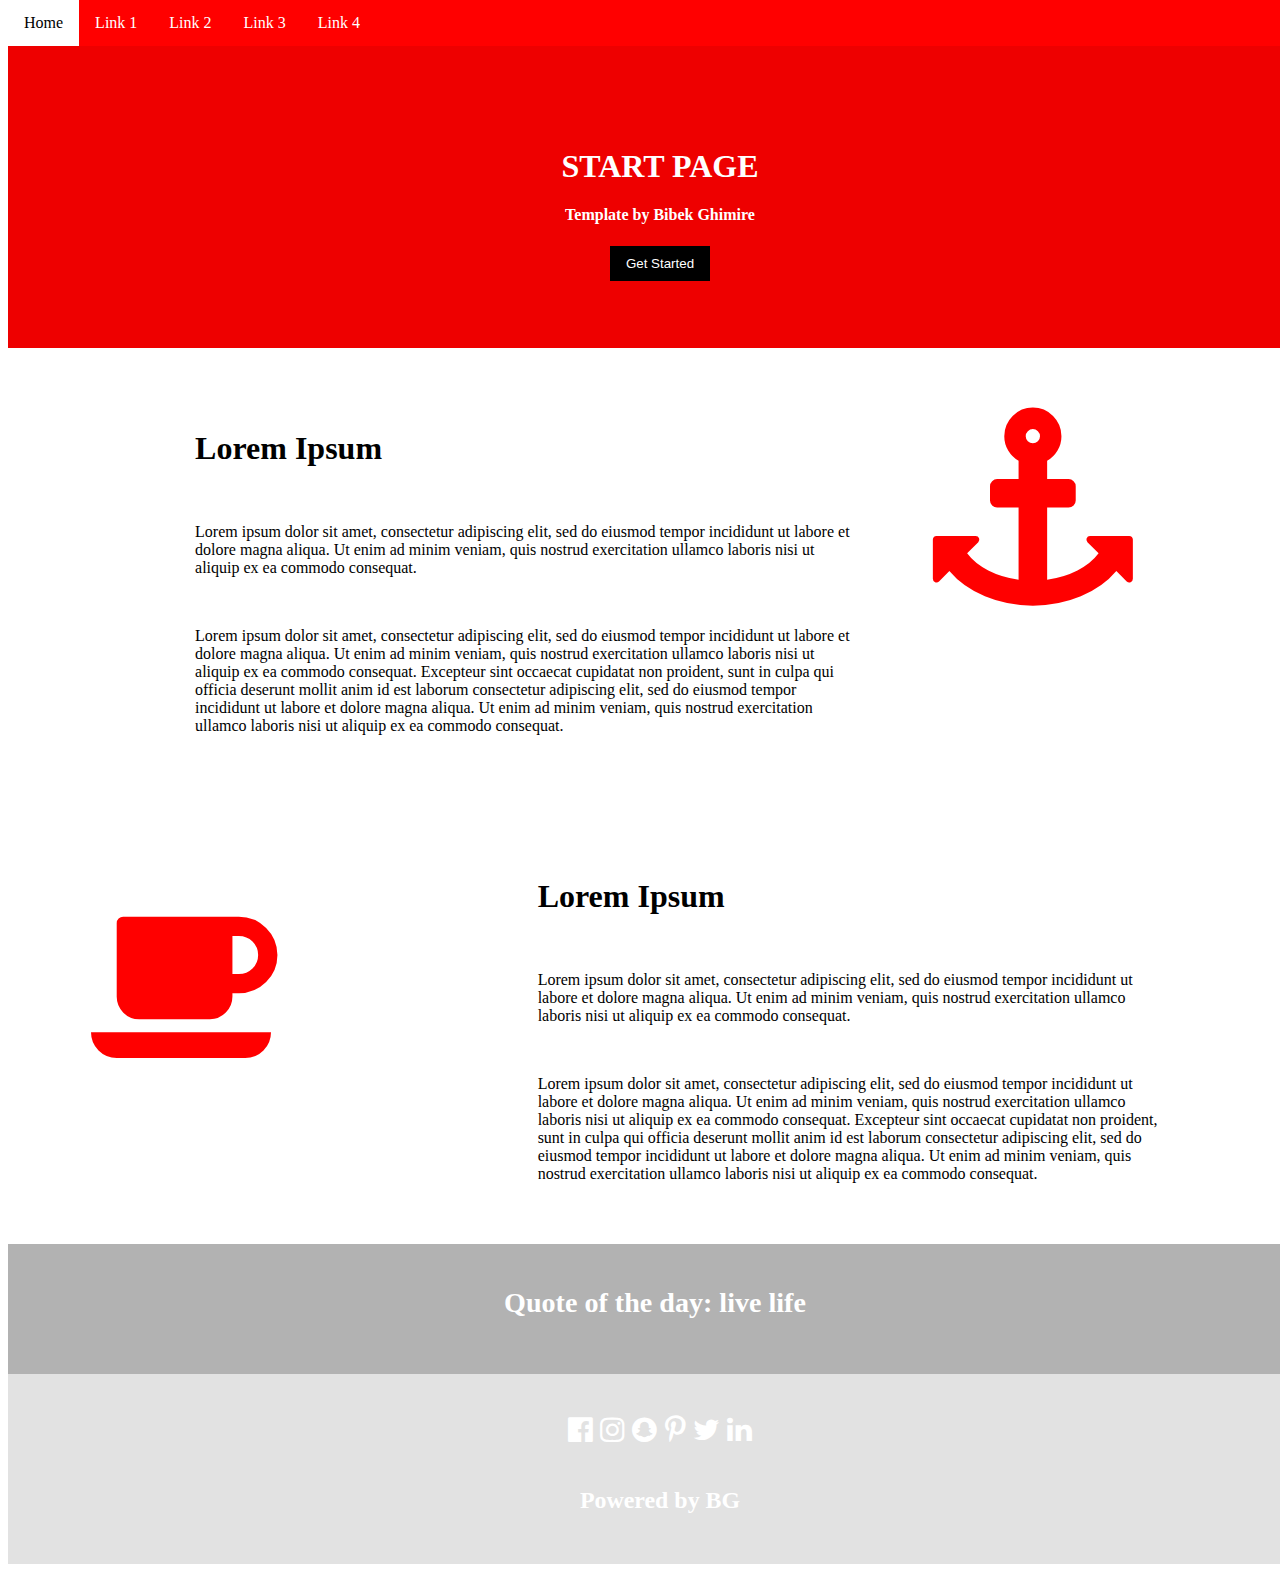
<file: Assignments/template.html>
<!DOCTYPE html>
<html> 
<head>
	<meta charset="utf-8">
	<meta name="viewport" content="width=device-width, initial-scale=1">
	<title>Template Page</title>
	<link rel="stylesheet" type="text/css" href="css/tempelate.css">
	<link rel="stylesheet" href="https://cdnjs.cloudflare.com/ajax/libs/font-awesome/4.7.0/css/font-awesome.min.css">
</head>
<body>
<nav>
		<ul>
			<li><a href="" class="home">Home</a></li>
			<li><a href="">Link 1</a></li>
			<li><a href="">Link 2</a></li>
			<li><a href="">Link 3</a></li>
			<li><a href="">Link 4</a></li>
		</ul>
	</nav>

	
	

	<div class="start">
		<h1>START PAGE</h1>
		<h4>Template by Bibek Ghimire</h4>
		<button class="start-btn">Get Started</button>
	</div>

	<div class="text-body">
		<div class="text-content">
		<h1>Lorem Ipsum</h1>
		<br>
		<p>Lorem ipsum dolor sit amet, consectetur adipiscing elit, sed do eiusmod tempor incididunt ut labore et dolore magna aliqua. Ut enim ad minim veniam, quis nostrud exercitation ullamco laboris nisi ut aliquip ex ea commodo consequat.</p>
		<br>
		<p>Lorem ipsum dolor sit amet, consectetur adipiscing elit, sed do eiusmod tempor incididunt ut labore et dolore magna aliqua. Ut enim ad minim veniam, quis nostrud exercitation ullamco laboris nisi ut aliquip ex ea commodo consequat. Excepteur sint occaecat cupidatat non proident, sunt in culpa qui officia deserunt mollit anim id est laborum consectetur adipiscing elit, sed do eiusmod tempor incididunt ut labore et dolore magna aliqua. Ut enim ad minim veniam, quis nostrud exercitation ullamco laboris nisi ut aliquip ex ea commodo consequat.
		</p>
		</div>
		<div class="anchor">
			<i class="fa fa-anchor anchor-img" style="font-size: 200px; color: red;"></i>
		</div>
		
	</div>
	
<div class="content-body">
	<div class="text-body2">
		<div class="text-content2">
		<h1>Lorem Ipsum</h1>
		<br>
		<p>Lorem ipsum dolor sit amet, consectetur adipiscing elit, sed do eiusmod tempor incididunt ut labore et dolore magna aliqua. Ut enim ad minim veniam, quis nostrud exercitation ullamco laboris nisi ut aliquip ex ea commodo consequat.</p>
		<br>
		<p>Lorem ipsum dolor sit amet, consectetur adipiscing elit, sed do eiusmod tempor incididunt ut labore et dolore magna aliqua. Ut enim ad minim veniam, quis nostrud exercitation ullamco laboris nisi ut aliquip ex ea commodo consequat. Excepteur sint occaecat cupidatat non proident, sunt in culpa qui officia deserunt mollit anim id est laborum consectetur adipiscing elit, sed do eiusmod tempor incididunt ut labore et dolore magna aliqua. Ut enim ad minim veniam, quis nostrud exercitation ullamco laboris nisi ut aliquip ex ea commodo consequat.
		</p>
		</div>
		<div class="icon">
			<i class="fa fa-coffee icon-img" style="font-size: 180px; color: red;"></i>
		</div>
		
		
	</div>
</div>

<div style="clear: both;"></div>
	<div class="quote">
		<h3>Quote of the day: live life</h3>
	</div>


<footer>
	<div>
		<i class="fa fa-facebook-official w3-hover-opacity"></i>
    	<i class="fa fa-instagram w3-hover-opacity"></i>
    	<i class="fa fa-snapchat w3-hover-opacity"></i>
    	<i class="fa fa-pinterest-p w3-hover-opacity"></i>
    	<i class="fa fa-twitter w3-hover-opacity"></i>
    	<i class="fa fa-linkedin w3-hover-opacity"></i>
	</div>
	<h5>Powered by BG</h5>
</footer>


</body>
</html>
</file>
<file: Assignments/css/index.css>
body {
	background-image: linear-gradient(-90deg, red, yellow);
	width: 100%;
	height: 700px;
	margin: 0;
	padding: 0;
}
.container {
	width: 90%;
	margin: 0 auto;
	
}
.navbar {
	margin-top: 50px;

}
#navbar ul {
	margin: 0;
	padding: 0;
	list-style: none;
}
#navbar	li {
	width: 17%;
	padding: 1%;
	margin-right: 7px;
	display: block;
	float: left;
	background: #aff;
}
#navbar li:nth-child(5) {
	margin-right: 0;
	//float: right;
}
nav li a {

}
.icon {
	display: none;
	text-decoration: none;
	font-size: 24px;

}
#navbar::after {
	content: '';
	display: block;
	clear: both;
}

.main-img {
	margin-top: 20px;
}
.main-img::after {
	content: '';
	display: block;
	clear: both;
}
.main-img img {
	width: 60%;
	height: 470px;
	margin: 0;
	padding: 0;
	float: left;
}

.price {
	background: #1ff;
	width: 35%;
	height: 230px;
	margin-right: 3%;
	float: right;
	text-align: center;
	position: relative;

	line-height: 230px;

		
}
.price div {
	//justify-content: center;
	//vertical-align: middle;
	//line-height: 230px;
	//top: 36%;
	//left: 40%;
	// position: absolute;
	//width: 30%;
	//height: 100px;
	//margin: auto;

	line-height: 1.5;
	display: inline-block;
	vertical-align: middle;
}


.features {
	width: 100%;
	margin-top: 20px;

}
.features::after {
	content: '';
	display: block;
	clear: both;
}
.feature {
	background: #fff;
	width: 20%;
	text-align: center;
	float: left;
	padding: 1%;
	font-weight: bold;
}

.feature:nth-child(2) {
	margin-right: 3%;
}
.feature:nth-child(3) {
	margin-right: 3%;
}
.feature:nth-child(1) {
	margin-right: 3%;
}


.featured-item {
	width: 97%;
	background: #fff;
	margin-top: 30px;
}
.featured-item::after {
	content: '';
	display: block;
	clear: both;
}
.featured-item img {
	width: 30%;
	// background: #fff;
	float: left;
}
.featured-item div {
	width: 70%;
	// background: #fff;
	float: left;
	padding-top: 50px;
	font-weight: bold;
}
.featured-item button {
	height: 50px;
	background: orange;
	margin-bottom: 10px;
}

.heading {
	width: 97%;
	margin: 10px 0;
	text-align: center;
}
.heading::after {
	content: '';
	display: block;
	clear: both;
}
.text {
	width: 30%;
	//display: block;
	font-size: 1.2em;
	font-weight: bold;
	float: left;
}
span.increasing {
	width: 33%;
	height: 12px;
	display: block;
	margin-top: 8px;
	float: left;
	background-image: linear-gradient(-90deg, red, yellow);
}
span.decreasing {
	width: 33%;
	height: 12px;
	display: block;
	
	margin-top: 8px;
	float: left;
	background-image: linear-gradient(-90deg, red, yellow);
}


.gallery {
	width: 97%;
	margin: 30px 0;
}
.gallery img {
	width: 18%;
	display: block;
	margin-right: 2.5%;
	float: left;
	margin-bottom: 20px;

}
.gallery img:nth-child(5) {
	margin-right: 0;
}
.gallery img:nth-child(10) {
	margin-right: 0;
}



#hello {
	width: 70%; height: 100px; background: #fff; display: none;
}



@media screen and (max-width: 900px) and (min-width: 600px){
  .main-img {
  	width: 97%;
  }
  .main-img img {
  	width: 100%;
  }
  .price {
  	width: 47%;
  	float: left;
  	margin: 10px auto;
  	
  }
  .price-left {
  	margin-right: 6%;
  }
  nav {
  	display: none;
  }
  .icon {
  	display: block;
  	top: 0;
  	left: 0;
  }
  .feature {
  	width: 45%;
  	margin: 10px auto;
  }
  .featured-item {

  }
  .gallery img{
  	width: 45%;
  	display: inline-block;
  	margin: 10px auto;
  	
  }
  .gallery img:nth-child(odd) {
		margin-right: 10%;
	}
  .gallery img:nth-child(even) {
		margin-right: 0;
	}

}



@media screen and (max-width: 600px) {
  .main-img {
  	width: 100%;
  }
  .main-img img {
  	width: 100%;
  }
  .price {
  	width: 100%;
  	margin: 10px auto;
  }
  #navbar {
  	display: none;
  }
  .icon {
  	display: block;
  	font-size: 20px;
  	top: 0;
  	left: 0;
  }
  .feature {
  	width: 100%;
  	margin: 10px auto;
  }
  .featured-item {
  	width: 100%;
  }
  .featured-item img {
  	width: 100%;
  }
  .featured-item div {
  	
  	padding: 50px;
  }
  .gallery {
  	width: 100%;
  }
  .gallery img{
  	width: 100%;
  	display: inline-block;
  	margin: 10px auto;
  	
  }
  
  .gallery img:nth-child(10) {
		margin-bottom: 50px;
	}
}
</file>
<file: css/positioning.css>
.wrapper {
	width: 90%;
	margin: 0 auto;
	// background: #efcfcf;
	// min-height: 500px;
	padding: 20px;
	border: 2px dashed #f0f;
}
.wrapper:after  {
	content: "";
	display: block;
	clear: both;
}

.service {
	float: left;
	width: 28.33%;
	height: 100px;
	padding: 1%;
	margin: 1%;
	border: 1px solid #000;
	background: #f2f2f2;
	// float: right;
	position: relative;
}
.service:nth-child(1) {
	top: 5px;
}
.service:nth-child(2) {
	top: 15px;
}
.service:nth-child(3) {
	top: 25px;
}
.Services {
	max-height: 150px;
	overflow: hidden;
}
.Services::after{
	// For clearing ofloat ==>  Working 

	display: block;
	content: "hello";
	clear: both;
}
.content {
	// width: 100%;
	
	padding: 10px;
	background: #f1f1f1;
	clear: both;
	margin-top: 10px;
	// position: relative;
	// top: 100px;
}
.content p {
	-webkit-column-count: 3;
	column-count: 3;
	-webkit-column-gap: 50px;
	column-gap: 50px;
	-webkit-column-rule: 1px solid #ccc;
	column-rule: 1px solid #ccc;
	text-align: justify;
}
section, aside {
	float: left;
	width: 46%;
	padding: 1%;
	margin: 1%;
	background: #f2f2f2;
}

.columns::after{
	display: block;
	content: "hello";
	clear: both;
}

#banner {
	top: 20px;
	max-height: 300px;
	overflow: hidden;
	margin: 1%;
	position: relative;  // fixes its pos
}
#banner h2 {
	position: absolute;
	top: 30px;
	width: 100%;
	text-align: center;
	color: white;
}
nav	{
	background: #333;
	padding: 5px;
	position: fixed;
	top: 0;
	left: 0;
	width: 100%;
	z-index: 1;
}
nav ul::after {
	content: "";
	display: block;
	clear: both;
}
nav li {
	list-style: none;
	margin: 0 10px;
	color: #fff;
	float: right;
}
</file>
<file: css/layout.css>
body {
	width: 90%;
	margin: auto;
	background: #999;
}
header {
	width: 100%;
	height: 50px;
	padding: 20px;
	text-align: center;
	background: #cda;
}

.navbar {
	float: left;
	clear: none;
	width: 100%;
	height: 35px;
	padding: 20px;
	margin-top: 10px;
	text-align: center;
	background: #ffdca0;
}
.main-div {
	width: 100%;
	float: left;
	clear: none;
	
	padding: 24px;
	/*padding: 20px;
	/* height: auto;
	text-align: center;
	margin-top: 8px;
	background: #ddd;*/
}

.side1 {
	width: 25%;
	height: 350px;
	padding: 20px;
	text-align: center;
	float: left;
	clear: none;
	background: #7fdca0;
}
.content {
	width: 40%;
	height: 350px;
	padding: 20px;
	text-align: center;
	float: left;
	clear: none;
	background: #ffdcaf;
}
.side2 {
	width: 25%;
	height: 350px;
	padding: 20px;
	text-align: center;
	float: right;
	clear: none;
	background: #7fdca0;
}
footer {
	float: left;
	clear: none;
	width: 100%;
	margin-top: 8px;
	min-height: 20px;
	padding: 20px;
	margin-bottom: 0px;
	text-align: center;
	background: #cda;
}
</file>
<file: Assignments/css/form.css>
body {
	margin: 0;
	padding: 0;
	background: #69ccd1;
}

.header {
	text-align: center;
	font-weight: bold;
	font-size: 48px;
}
.sub-header {
	font-size: 24px;
}
.form-box {
	width: 75%;
	margin: 0 auto;
	background: #eee;
	border: 1px solid #eee;
	border-radius: 20px;
	padding: 20px;
	font-size: 16px;
	text-align: center;
}

.form-rows {
	padding: 15px;
}
.form-rows::after {
	content: '';
	display: block;
	clear: both;
}
.form-label {
	width: 45%;
	float: left;
	text-align: right;
}
.input-field {
	width: 45%;
	float: left;
	text-align: left;
	margin-left: 30px;

}


input {
	border: 1px solid #fff;
	border-radius: 7px;
}

textarea {
	border: 1px solid #eee;
	border-radius: 7px;
}
select {
	width: 150px;
 	height: 30px;
 	border: 1px solid #eee;
 	border-radius: 7px;
 }
input[type="submit"] {
	width: 120px;
	height: 40px;
	background: #83c7b3;
	color: white;
	font-size: 16px;
}
</file>
<file: Assignments/css/portfolio.css>
body {
	margin: 0;
	background: #d2d2d2;
}
.container {
	margin: 0;
	padding: 0;
}
aside {
	width: 30%;
	margin: 1%;
	padding: 1%;
	min-height: 700px;
	background: #fff;
	float: left;
	border: 1px solid #fff;
	border-radius: 10px;
	box-shadow: 10px 10px 10px 10px #aaaaaa;
}

section {
	width: 60%;
	margin: 1%;
	padding: 1.6%;
	min-height: 300px;
	background: #fff;
	float: left;
	border: 1px solid #fff;
	border-radius: 10px;
	box-shadow: 10px 10px 10px 10px #aaaaaa;

}

.back-div {
	background: #cdcdcd;
	border: 1px solid #cdcdcd;
	border-radius: 20px;
	height: 20px;
}

.front-div {
	background: #358c72;
	border: 1px solid #358c72;
	border-radius: 20px;
	text-align: center;
	color: #fff;
	height: 20px;
}

hr {
	color: #eee;
}

.container::after {
	content: '';
	display: block;
	clear: both;
}

footer {
	background: #358c72;
	width: 100%;
	padding: 20px;
	text-align: center;
	color: #fff;
}

footer i:hover {
	// background: #bbb;
	color: #bbb;
}

.avatar img {
	position: relative;
}
.avatar p {
	position: absolute;
	top: 200px;
	padding: 20px;
	font-size: 1.2em;
	font-weight: bold;
}

@media screen and (max-width: 600px) {
	aside {
		width: 90%;
		margin: 20px 5%;
		clear: both;

	}
	section {
		width: 90%;
		margin: 20px 5%;
	}
}
</file>
<file: Assignments/css/tempelate.css>
nav ul {
	width: 100%;
	position: fixed;
	z-index: 1;	
  list-style-type: none;
  margin: 0;
  padding: 0;
  top: 0;
  overflow: hidden;
  background-color: #f00;
  
}

nav li {
  float: left;
}

nav li a {
  display: block;
  color: white;
  text-align: center;
  padding: 14px 16px;
  text-decoration: none;
}

nav li a:hover {
  background-color: #fff;
  color: #000;
}
.home {
	background: white;
	color: black;
}
.home:hover {
	background: #ccc;
	
}
/*
nav ul {
	background: red;
	color: white;
	
	position: fixed;
	top: 0;
	left: 0;
	min-height: 60px;
	width: 100%;
	z-index: 1;
}
nav li {
	list-style: none;
	float: left;
	margin: 0 15px;
	padding: 5px;
	display: block;
	font-size: 20px;
}
nav li:hover {
	background: white;
	color: black;
}
.home {
	background: white;
	color: black;
}
.home:hover {
	background: #ccc;
	
}
ul li{
	
}

*/


.wrapper {
	width: 100%;
	margin: 0;
	padding: 0;
	left: 0;
}
.start {
	background: #e00;
	width: 100%;
	height: 300px;
	text-align: center;
	padding: 20px;
	color: #fff;
}
.start h1 {
	margin-top: 120px;
	color: #fff;
}
.start-btn {
	background: #000;
	width: 100px;
	padding: 10px;
	color: #fff;
	border: #000;
}
.start-btn:hover {
	background: #eee;
	color: #000;
}
.text-body {
	width: 80%;
	margin: 0 auto;
	position: relative;
}
.text-content {
	width: 65%;
	float: left;
	font-size: 1em;
	margin: 3%;
	padding: 3%;
}
.anchor-img {
	margin-top: 40px;
	float: right;
	position: absolute;
	padding: 20px;
}
.text-body::after {
	content: '';
	display: block;
	clear: both;
}
.content-body {
	width: 100%;
	background: #aaa;
}
.text-body2 {
	width: 90%;
	margin: 0 auto;
	position: relative;
	
}
.text-content2 {
	width: 55%;
	float: right;
	font-size: 1em;
	margin: 3%;
	padding: 1%;
}
.icon-img {
	margin-top: 60px;
	float: right;
	position: absolute;
	padding: 20px;
}

.content-body {
	background: #ccc;
}

.quote {
	background: #b2b2b2;
	width: 100%;
	height: 100px;
	margin: 0;
	padding: 15px;
	text-align: center;
	color: white;
	font-size: 24px;
}

footer {
	width: 100%;
	height: 150px;
	margin: 0;
	padding: 20px;
	color: #ffffff;
	background: #e2e2e2;
	font-size: 1.8em;
	text-align: center;
}
footer div {
	padding-top: 20px;
}


@media screen and (max-width: 600px) {
.text-body {
	width: 100%;
	margin: 0 auto;
	position: none;
}
.text-content {
	width: 100%;
	float: none;
	
	
}
.anchor {
	width: 100%;
	
	float: none;
	text-align: center;
	padding-bottom: 260px;
}

.text-body2 {
	width: 100%;
	margin: 0 auto;
	position: none;
	
}
.text-content2 {
	width: 100%;
	float: none;
}
.icon {
	width: 100%;
	
	float: none;
	text-align: center;
	padding-bottom: 260px;
}










}
</file>
